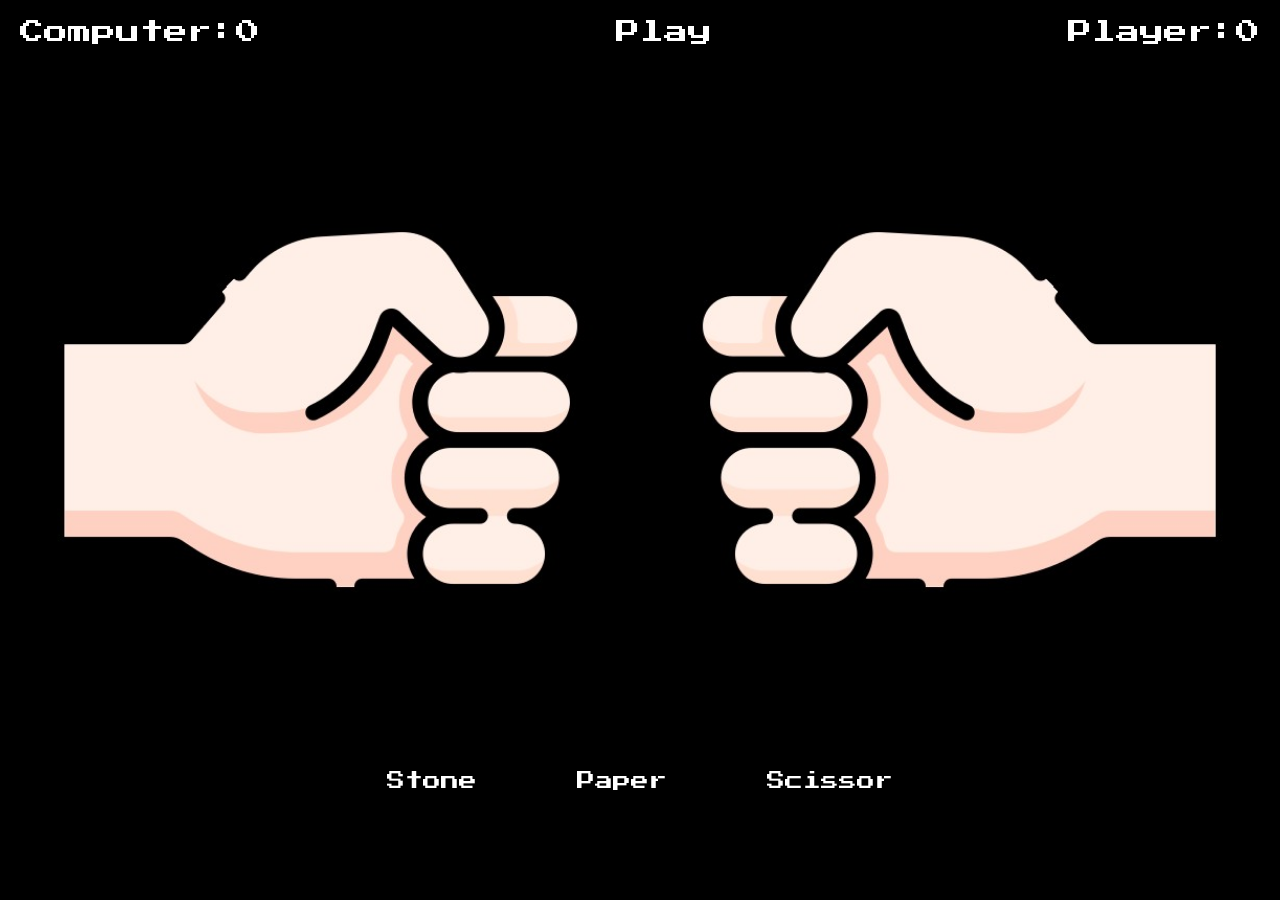
<file: index.html>
<!DOCTYPE html>
<html lang="en">
<head>
    <meta charset="UTF-8">
    <meta name="viewport" content="width=device-width, initial-scale=1.0">
    <title>Stone Paper Scissor</title>
    <link rel="stylesheet" href="style.css">
    <link rel="preconnect" href="https://fonts.googleapis.com">
<link rel="preconnect" href="https://fonts.gstatic.com" crossorigin>
<link rel="preconnect" href="https://fonts.googleapis.com">
<link rel="preconnect" href="https://fonts.gstatic.com" crossorigin>
<link rel="preconnect" href="https://fonts.googleapis.com">
<link rel="preconnect" href="https://fonts.gstatic.com" crossorigin>
<link href="https://fonts.googleapis.com/css2?family=Audiowide&family=Bangers&family=Montserrat:ital,wght@0,100..900;1,100..900&family=Press+Start+2P&family=VT323&display=swap" rel="stylesheet">
<link rel="icon" href="rock-paper-scissors.png" type="image/png">
<body>
    
    <div class="players">
        <div>Computer: <span class="compScore "></span> </div>
        <div class="play ">Play</div>
        <div>Player: <span class="playerScore "></span></div>
    </div>
    <div class="choose">
        <div class="compChoose"><img src="compStone.jpg" alt=""></div>
        <div class="playerChoose"><img src="playerStone.jpg" alt=""></div>
    </div>
    <div class="options">
        <div class="playerOpt" id="stone">Stone</div>
        <div class="playerOpt" id="paper">Paper</div>
        <div class="playerOpt" id="scissor">Scissor</div>
    </div>
    <img src="GAMEOVER.gif"  class="game">
    <script src="script.js"></script>
</body>
</html>
</file>
<file: style.css>
body {
    background-color: black;
    /* background-color: rgb(53, 53, 128); */
    color: white;
    margin: auto;
    font-family: "Press Start 2P", system-ui;
    font-weight: 400;
    font-style: normal;
    display: flex;
    flex-direction: column;
    flex-wrap: nowrap;
    height: 90vh;
    width: 100%;
    overflow-x: hidden;
}

div {
    display: flex;
    /* justify-content: center; */
    padding: 10px;
}

.players,
.choose {
    justify-content: space-between;
}

/* .players {
    font-size: x-large;
    z-index: 10;
} */
 .players {
  display: flex;
  justify-content: space-between;
  font-size: x-large;
  flex-wrap: wrap; /* allows text to wrap if needed */
  gap: 1rem;
  text-align: center;
}


.choose {
    /* background-color: blue; */
    flex: 1;
    height: 100%;
    justify-content: space-between;
}
.choose img {
  width: 100%;
  height: 100%;
  object-fit: contain;
}

.compChoose, .playerChoose {
  flex: 1;
  max-width: 50%;
  display: flex;
  justify-content: center;
  align-items: center;
}


.choose div img{
    height: 536px;
}

.options {
    /* background-color: red; */
    justify-content: center;
    gap: 5rem;
    bottom: 3rem;
    /* left: 35%; */
    /* position: absolute; */
    align-items: center;
    font-size: large;
}
.options div{
    /* background-color: red; */
    cursor: pointer;
}
.options div:hover{
    transform: scale(1.1);
}
.play{
    cursor: pointer;
}
.game{
    display: none;
    position: absolute;
    top:0;
    width: 100%;
    height: 100%;  
    opacity:0.7;
}
 @media (max-width: 599px) {
   .choose {
    flex-direction: column;
    align-items: center;
    gap: 1rem;
    height: auto; 
  }
 .compChoose img,
  .playerChoose img {
    height: 100%;
    width: auto;
    object-fit: contain;
  }
 .players {
    flex-direction: column;    
    align-items: center;        
    font-size: 1rem;
    padding: 0 10px;
    word-wrap: break-word;
    overflow-wrap: break-word;
  }

  .players div {
    width: 100%;
    max-width: 100%;
    text-align: center;
  }

  .play {
    font-size: 1.2rem;
    padding: 8px 16px;
    background-color: #333;
    border-radius: 8px;
  }
}
</file>
<file: spc.css>
body {
    background-color: black;
    /* background-color: rgb(53, 53, 128); */
    color: white;
    margin: auto;
    font-family: "Press Start 2P", system-ui;
    font-weight: 400;
    font-style: normal;
    display: flex;
    flex-direction: column;
    flex-wrap: nowrap;
    height: 90vh;
    width: 100%;
    overflow-x: hidden;
}

div {
    display: flex;
    /* justify-content: center; */
    padding: 10px;
}

.players,
.choose {
    justify-content: space-between;
}

/* .players {
    font-size: x-large;
    z-index: 10;
} */
 .players {
  display: flex;
  justify-content: space-between;
  font-size: x-large;
  flex-wrap: wrap; /* allows text to wrap if needed */
  gap: 1rem;
  text-align: center;
}


.choose {
    /* background-color: blue; */
    flex: 1;
    height: 100%;
    justify-content: space-between;
}
.choose img {
  width: 100%;
  height: 100%;
  object-fit: contain;
}

.compChoose, .playerChoose {
  flex: 1;
  max-width: 50%;
  display: flex;
  justify-content: center;
  align-items: center;
}


.choose div img{
    height: 536px;
}

.options {
    /* background-color: red; */
    justify-content: center;
    gap: 5rem;
    bottom: 3rem;
    /* left: 35%; */
    /* position: absolute; */
    align-items: center;
    font-size: large;
}
.options div{
    /* background-color: red; */
    cursor: pointer;
}
.options div:hover{
    transform: scale(1.1);
}
.play{
    cursor: pointer;
}
.game{
    display: none;
    position: absolute;
    top:0;
    width: 100%;
    height: 100%;  
    opacity:0.7;
}
 @media (max-width: 599px) {
   .choose {
    flex-direction: column;
    align-items: center;
    gap: 1rem;
    height: auto; 
  }
 .compChoose img,
  .playerChoose img {
    height: 100%;
    width: auto;
    object-fit: contain;
  }
 .players {
    flex-direction: column;    
    align-items: center;        
    font-size: 1rem;
    padding: 0 10px;
    word-wrap: break-word;
    overflow-wrap: break-word;
  }

  .players div {
    width: 100%;
    max-width: 100%;
    text-align: center;
  }

  .play {
    font-size: 1.2rem;
    padding: 8px 16px;
    background-color: #333;
    border-radius: 8px;
  }
}
</file>
